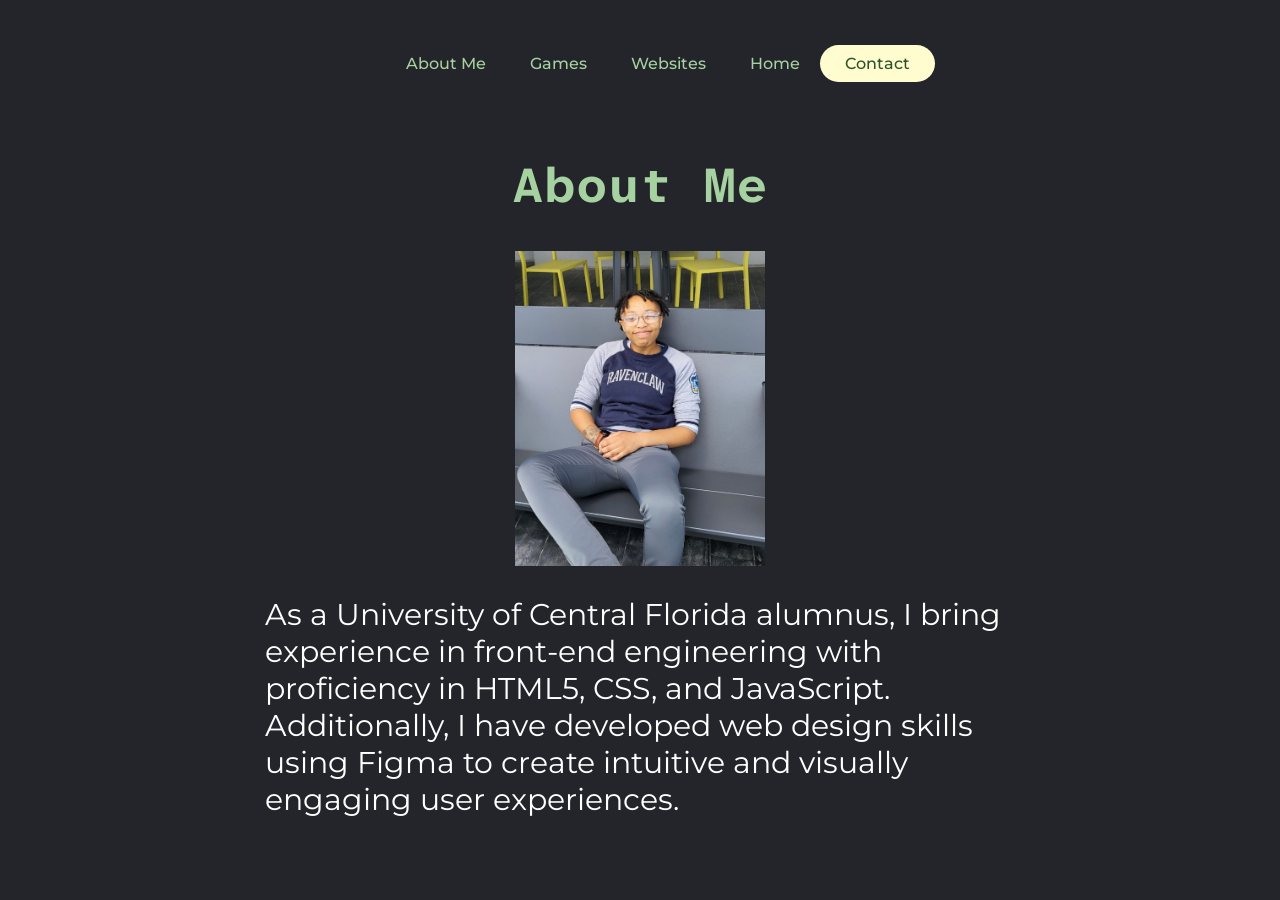
<file: Amoni's Portfolio/AboutMe.html>
<!DOCTYPE html>
<html lang="en">
<head>
    <meta charset="UTF-8">
    <meta name="viewport" content="width=device-width, initial-scale=1.0">
    <link rel="stylesheet" href="style2.css"> <!-- This connects my style sheet to my html code -->
    <link href="https://fonts.googleapis.com/css2?family=Atkinson+Hyperlegible+Mono:ital,wght@0,200..800;1,200..800&display=swap" rel="stylesheet"> <!-- Imported header font -->
    <link href="https://fonts.googleapis.com/css2?family=Montserrat:ital,wght@0,100..900;1,100..900&display=swap" rel="stylesheet"> <!-- Imported text font -->
    <title>About Me</title>
</head>
<body>
        <header>
        <nav> <!-- Nav Bar -->
            <ul class=" nav__links">
                <li><a href="AboutMe.html">About Me</a></li> <!-- The navigation link to my About Me; The hashtag is a place holder for the page it links to -->
                <li><a href="Games.html">Games</a></li> <!-- The navigation link to the Games I've created; The hashtag is a place holder for the page it links to -->
                <li><a href="Websites.html">Websites</a></li> <!-- The navigation link to the websites I've created; The hashtag is a place holder for the page it links to -->
                <li><a href="index.html">Home</a></li> <!-- A navigation button to the home page; The hashtag is a place holder for the page it links to -->
            </ul>
        </nav>
        <a class="cta" href="Contact.html"><button>Contact</button></a> <!-- A navigation button to contact me; The hashtag is a place holder for the page it links to -->
        </header>
        <h1> About Me</h1>
        <div><img src="Professional Picture.jpg" alt="Professional Picture of Me"></div> <!--A container (aka wrapper) div that contains the image that we need to center-->
        <p>As a University of Central Florida alumnus, I bring experience in front-end engineering with proficiency in HTML5, CSS, and JavaScript. 
           Additionally, I have developed web design skills using Figma to create intuitive and visually engaging user experiences.
        </p>
</body>
</html>
</file>
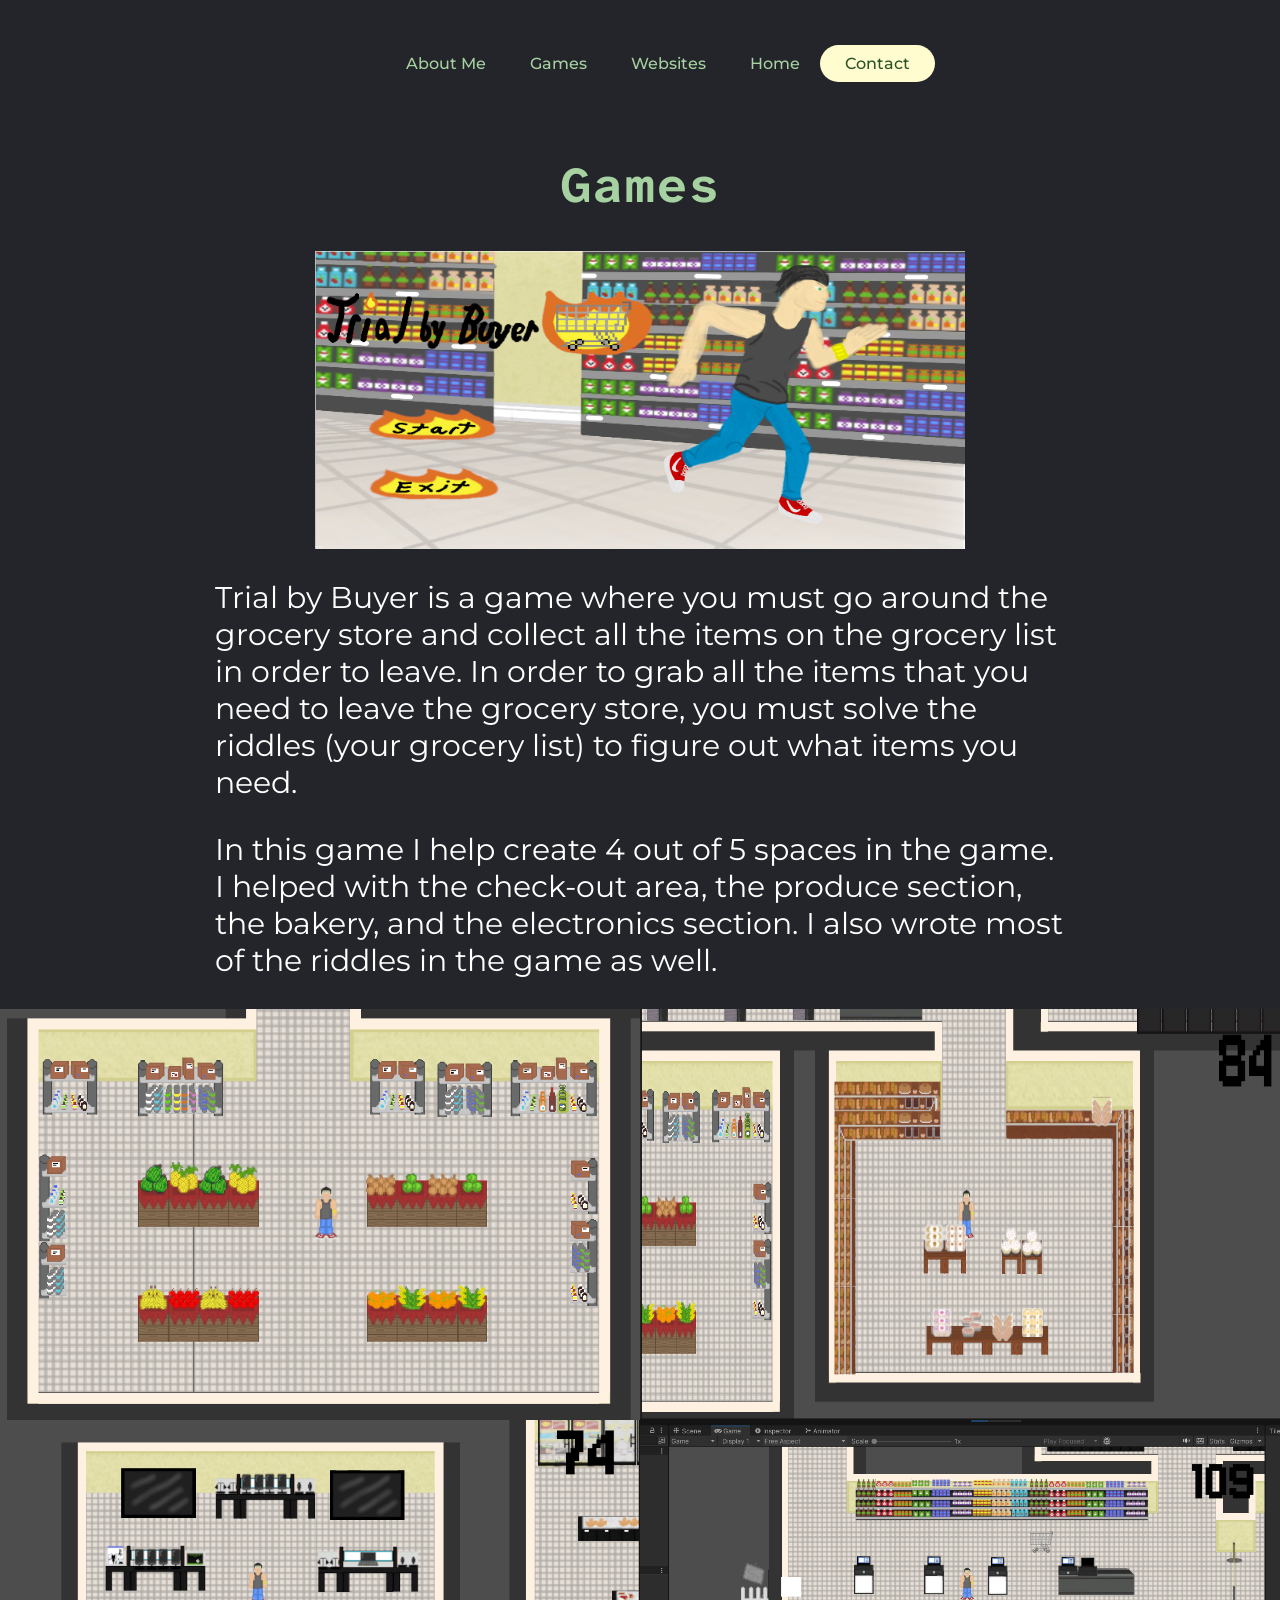
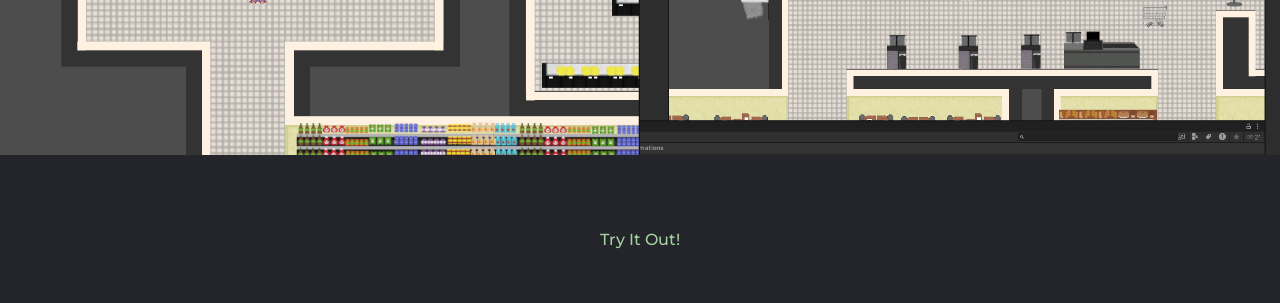
<file: Amoni's Portfolio/Games.html>
<!DOCTYPE html>
<html lang="en">
<head>
    <meta charset="UTF-8">
    <meta name="viewport" content="width=device-width, initial-scale=1.0">
    <link rel="stylesheet" href="style3.css"> <!-- This connects my style sheet to my html code -->
    <link href="https://fonts.googleapis.com/css2?family=Atkinson+Hyperlegible+Mono:ital,wght@0,200..800;1,200..800&display=swap" rel="stylesheet"> <!-- Imported header font -->
    <link href="https://fonts.googleapis.com/css2?family=Montserrat:ital,wght@0,100..900;1,100..900&display=swap" rel="stylesheet"> <!-- Imported text font -->
    <title>Games</title>
</head>
<body>
    <header>
        <nav> <!-- Nav Bar -->
            <ul class=" nav__links">
                <li><a href="AboutMe.html">About Me</a></li> <!-- The navigation link to my About Me; The hashtag is a place holder for the page it links to -->
                <li><a href="Games.html">Games</a></li> <!-- The navigation link to the Games I've created; The hashtag is a place holder for the page it links to -->
                <li><a href="Websites.html">Websites</a></li> <!-- The navigation link to the websites I've created; The hashtag is a place holder for the page it links to -->
                <li><a href="index.html">Home</a></li> <!-- A navigation button to the home page; The hashtag is a place holder for the page it links to -->
            </ul>
        </nav>
        <a class="cta" href="Contact.html"><button>Contact</button></a> <!-- A navigation button to contact me; The hashtag is a place holder for the page it links to -->
        </header>
        <h1>Games</h1>
    <div><img src="Trial by Buyer Opening Screen.png" alt="Trial by Buyer Opening Screen"></div>
    <p> Trial by Buyer is a game where you must go around the grocery store and collect all the items on the grocery list in order to leave.
        In order to grab all the items that you need to leave the grocery store, you must solve the riddles (your grocery list) to figure out 
        what items you need. 
    </p>
    <p>In this game I help create 4 out of 5 spaces in the game. I helped with the check-out area, the produce section, the bakery, and the 
        electronics section. I also wrote most of the riddles in the game as well.
    </p>
    <div><img src="Produce section.png"  alt="Produce Section" > <img src="Bakery Section.png"  alt="Bakery Section" ></div>
    <div><img src="Electronics section.png"  alt="Electronics Section" > <img src="Check-Out Section.png"  alt="Check-Out Section" ></div>
    <h2><a href="https://rocios.itch.io/trial-by-buyer" target="_blank">Try It Out!</a></h2>
</body>
</html>
</file>
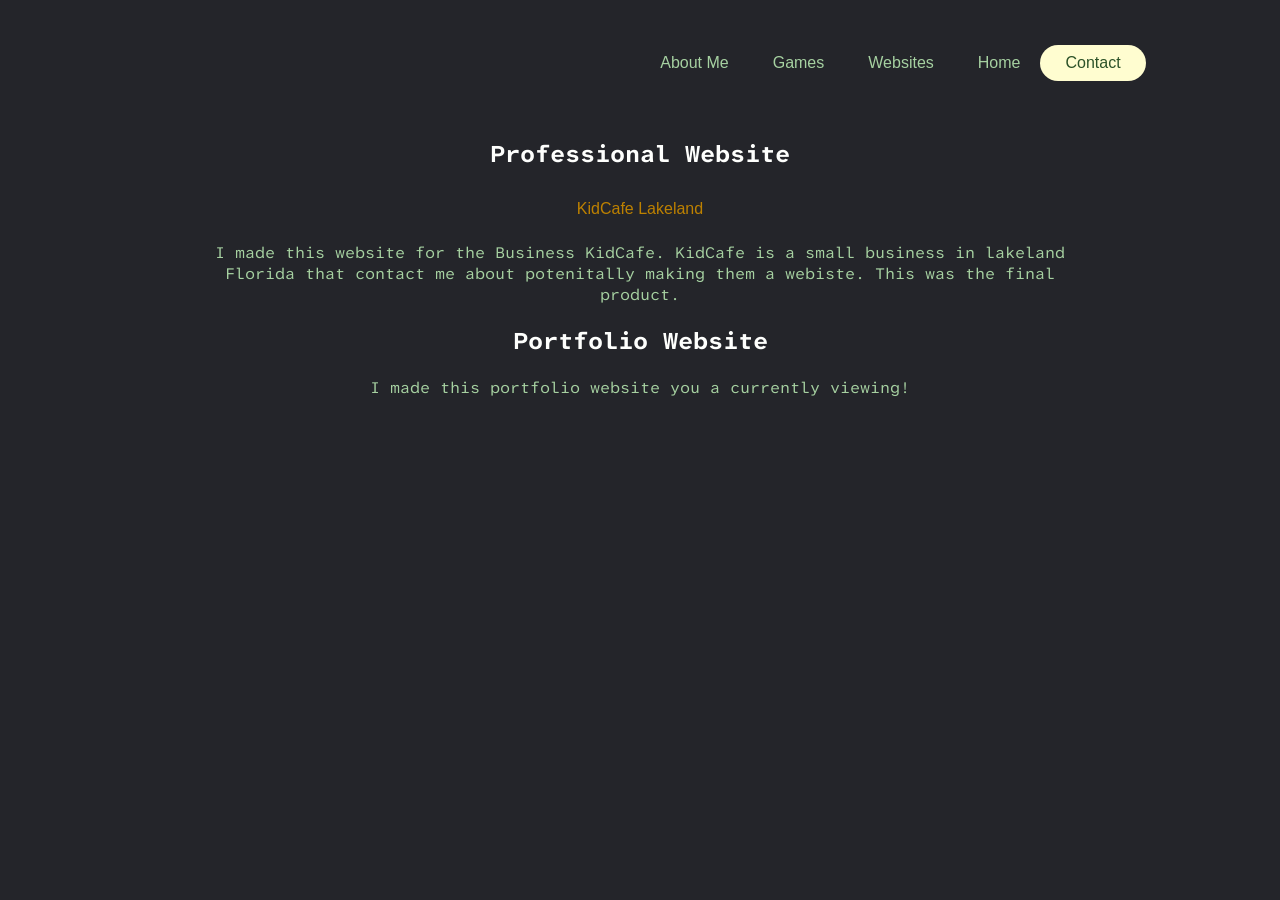
<file: Amoni's Portfolio/Websites.html>
<!DOCTYPE html>
<html lang="en">
<head>
    <meta charset="UTF-8">
    <meta name="viewport" content="width=device-width, initial-scale=1.0">
    <link rel="stylesheet" href="style4.css"> <!-- This connects my style sheet to my html code -->
    <link href="https://fonts.googleapis.com/css2?family=Atkinson+Hyperlegible+Mono:ital,wght@0,200..800;1,200..800&display=swap" rel="stylesheet"> <!-- Imported header font -->
    <title>Websites</title>
</head>
<body>
    <header>
        <nav> <!-- Nav Bar -->
            <ul class=" nav__links">
                <li><a href="AboutMe.html">About Me</a></li> <!-- The navigation link to my About Me; The hashtag is a place holder for the page it links to -->
                <li><a href="Games.html">Games</a></li> <!-- The navigation link to the Games I've created; The hashtag is a place holder for the page it links to -->
                <li><a href="Websites.html">Websites</a></li> <!-- The navigation link to the websites I've created; The hashtag is a place holder for the page it links to -->
                <li><a href="index.html">Home</a></li> <!-- A navigation button to the home page; The hashtag is a place holder for the page it links to -->
            </ul>
        </nav>
        <a class="cta" href="Contact.html"><button>Contact</button></a> <!-- A navigation button to contact me; The hashtag is a place holder for the page it links to -->
        </header>
        <h2>Professional Website</h2>
    <h2><a href="https://pepsi57.github.io/KidCafe/" target="_blank" style="color:rgb(189, 129, 0);">KidCafe Lakeland</a></h2>
    <p>
        I made this website for the Business KidCafe.
        KidCafe is a small business in lakeland Florida
        that contact me about potenitally making them a webiste.
        This was the final product.
    </p>

    <h2>Portfolio Website</h2>

    <p>
        I made this portfolio website you a currently viewing!
    </p>
</body>
</html>
</file>
<file: Amoni's Portfolio/style2.css>
body{
    background-color: #24252A; /* The background color of the entire website */
}
header{
/* Where the Nav bar code starts */

    box-sizing: border-box;
    margin: 0;
    padding: 0;
    display: flex;
    justify-content: center; /* Pushes the Nav bar to the center of the page */
    align-items: center;
    padding: 30px 10%;
}

li, a{
    font-family:"Montserrat", sans-serif; /* Imported font I used for my navigation bar */
    font-weight: 500;
    font-size: 16px;
    color: #a6d1a1;
    text-decoration:none;
  }

  button{
    font-family:"Montserrat", sans-serif; /* Imported font I used for my navigation bar */
    font-weight: 500;
    font-size: 16px;
    color: #2c5228;
    text-decoration:none;
  }
  
  .nav__links{
    list-style: none;
  }

  .nav__links li{
    display: inline-block; /* Keeps all of my buttons side by side, instead of under each other */
    padding: 0px 20px;
  }

  .nav__links li a{
    transition: all 0.3s ease 0s;
  }

  .nav__links li a:hover{
    color: #0088a9;
  }

  button{
    padding: 9px 25px;
    background-color:rgba(255, 253, 208);
    border: none;
    border-radius: 50px;
    cursor: pointer;
    transition: all 0.3s ease 0s;
  }
  button:hover{
    background-color:rgba(0,136,169,0.8) ; /* When you hover over the navigation buttons, the color changes to blue */
  }

/* Where the Nav bar code stops */

h1{
    color: #a6d1a1;
    font-family:"Atkinson Hyperlegible Mono"; /* Imported font I used for my title */
    font-size: 50px;
    text-align: center; /* Centered my title */
}

div {
  display: flex; /* Applying flexbox to our wrapper div */
  justify-content: center; /* Centers flex children horizontally (assuming the flex-direction property is left as default)*/
}

img {
  width: 250px; /* Gives the image a set width lower than 100% (you can use a % instead of px value here to help with responsiveness) */
}

p{
    color: white;
    font-family:"Montserrat", sans-serif; /* Imported font I used for my text */
    width: 750px;
    font-size: 30px;
    display: block;
    margin-left: auto;
    margin-right: auto;
}
</file>
<file: Amoni's Portfolio/style3.css>
body{
    background-color: #24252A; /* The background color of the entire website */
}

header{
    /* Where the Nav bar code starts */
    
        box-sizing: border-box;
        margin: 0;
        padding: 0;
        display: flex;
        justify-content: center; /* Pushes the Nav bar to the center of the page */
        align-items: center;
        padding: 30px 10%;
    }
    
    li, a{
        font-family:"Montserrat", sans-serif; /* Imported font I used for my navigation bar */
        font-weight: 500;
        font-size: 16px;
        color: #a6d1a1;
        text-decoration:none;
      }
    
      button{
        font-family:"Montserrat", sans-serif; /* Imported font I used for my navigation bar */
        font-weight: 500;
        font-size: 16px;
        color: #2c5228;
        text-decoration:none;
      }
      
      .nav__links{
        list-style: none;
      }
    
      .nav__links li{
        display: inline-block; /* Keeps all of my buttons side by side, instead of under each other */
        padding: 0px 20px;
      }
    
      .nav__links li a{
        transition: all 0.3s ease 0s;
      }
    
      .nav__links li a:hover{
        color: #0088a9;
      }
    
      button{
        padding: 9px 25px;
        background-color:rgba(255, 253, 208);
        border: none;
        border-radius: 50px;
        cursor: pointer;
        transition: all 0.3s ease 0s;
      }
      button:hover{
        background-color:rgba(0,136,169,0.8) ; /* When you hover over the navigation buttons, the color changes to blue */
      }
    
    /* Where the Nav bar code stops */

    h1{
        color: #a6d1a1;
        font-family:"Atkinson Hyperlegible Mono"; /* Imported font I used for my title */
        font-size: 50px;
        text-align: center; /* Centered my title */
    }
    
    div {
      display: flex; /* Applying flexbox to our wrapper div */
      justify-content: center; /* Centers flex children horizontally (assuming the flex-direction property is left as default)*/
    }
    
    img {
      width: 650px; /* Gives the image a set width lower than 100% (you can use a % instead of px value here to help with responsiveness) */
    }

    p{
        color: white;
        font-family:"Montserrat", sans-serif; /* Imported font I used for my text */
        width: 850px;
        font-size: 30px;
        display: block;
        margin-left: auto;
        margin-right: auto;
    }

    h2{
        color: #a6d1a1;
        font-family:"Atkinson Hyperlegible Mono"; /* Imported font I used for my title */
        font-size: 50px;
        text-align: center; /* Centered my title */
    }

    h2 a:hover{
        color: #0088a9;
      }
</file>
<file: Amoni's Portfolio/style4.css>
body{
    background-color: #24252A; /* The background color of the entire website */
}

 header{
  box-sizing: border-box;
  margin: 0;
  padding: 0;
  background-color: #24252A;
  display: flex;
  justify-content: flex-end; /* Pushes everything to the end of the page */
  align-items: center;
  padding: 30px 10%;
 }

  li, a{
    font-family:"Montserrat", sans-serif; /* Imported font I used for my navigation bar */
    font-weight: 500;
    font-size: 16px;
    color: #a6d1a1;
    text-decoration:none;
  }

  button{
    font-family:"Montserrat", sans-serif; /* Imported font I used for my navigation bar */
    font-weight: 500;
    font-size: 16px;
    color: #2c5228;
    text-decoration:none;
  }
  
  .logo{
    cursor: pointer;

  }
  
  .nav__links{
    list-style: none;
  }

  .nav__links li{
    display: inline-block; /* Keeps all of my buttons side by side, instead of under each other */
    padding: 0px 20px;
  }

  .nav__links li a{
    transition: all 0.3s ease 0s;
  }

  .nav__links li a:hover{
    color: #0088a9;
  }

  button{
    padding: 9px 25px;
    background-color:rgba(255, 253, 208);
    border: none;
    border-radius: 50px;
    cursor: pointer;
    transition: all 0.3s ease 0s;
  }
  button:hover{
    background-color:rgba(0,136,169,0.8) ; /* When you hover over the navigation buttons, the color changes to blue */
  }


 h1{
   color: #a6d1a1; /* Font color of my title */
   font-family:"Atkinson Hyperlegible Mono"; /* Imported font I used for my title */
   text-align: center; /* Centered my title */
 }

 h2{
    color:#fefffd; /* Font color of my title */
    font-family:"Atkinson Hyperlegible Mono"; /* Imported font I used for my title */
    text-align: center; /* Centered my title */
 }

 
h2 a:hover{
    color: #0088a9;
}

 p{
    color:#a6d1a1; /* Font color of my title */
    font-family:"Atkinson Hyperlegible Mono"; /* Imported font I used for my title */
    text-align: center; /* Centered my title */
    width: 850px;
    display: block;
    margin-left: auto;
    margin-right: auto;
 }
</file>
